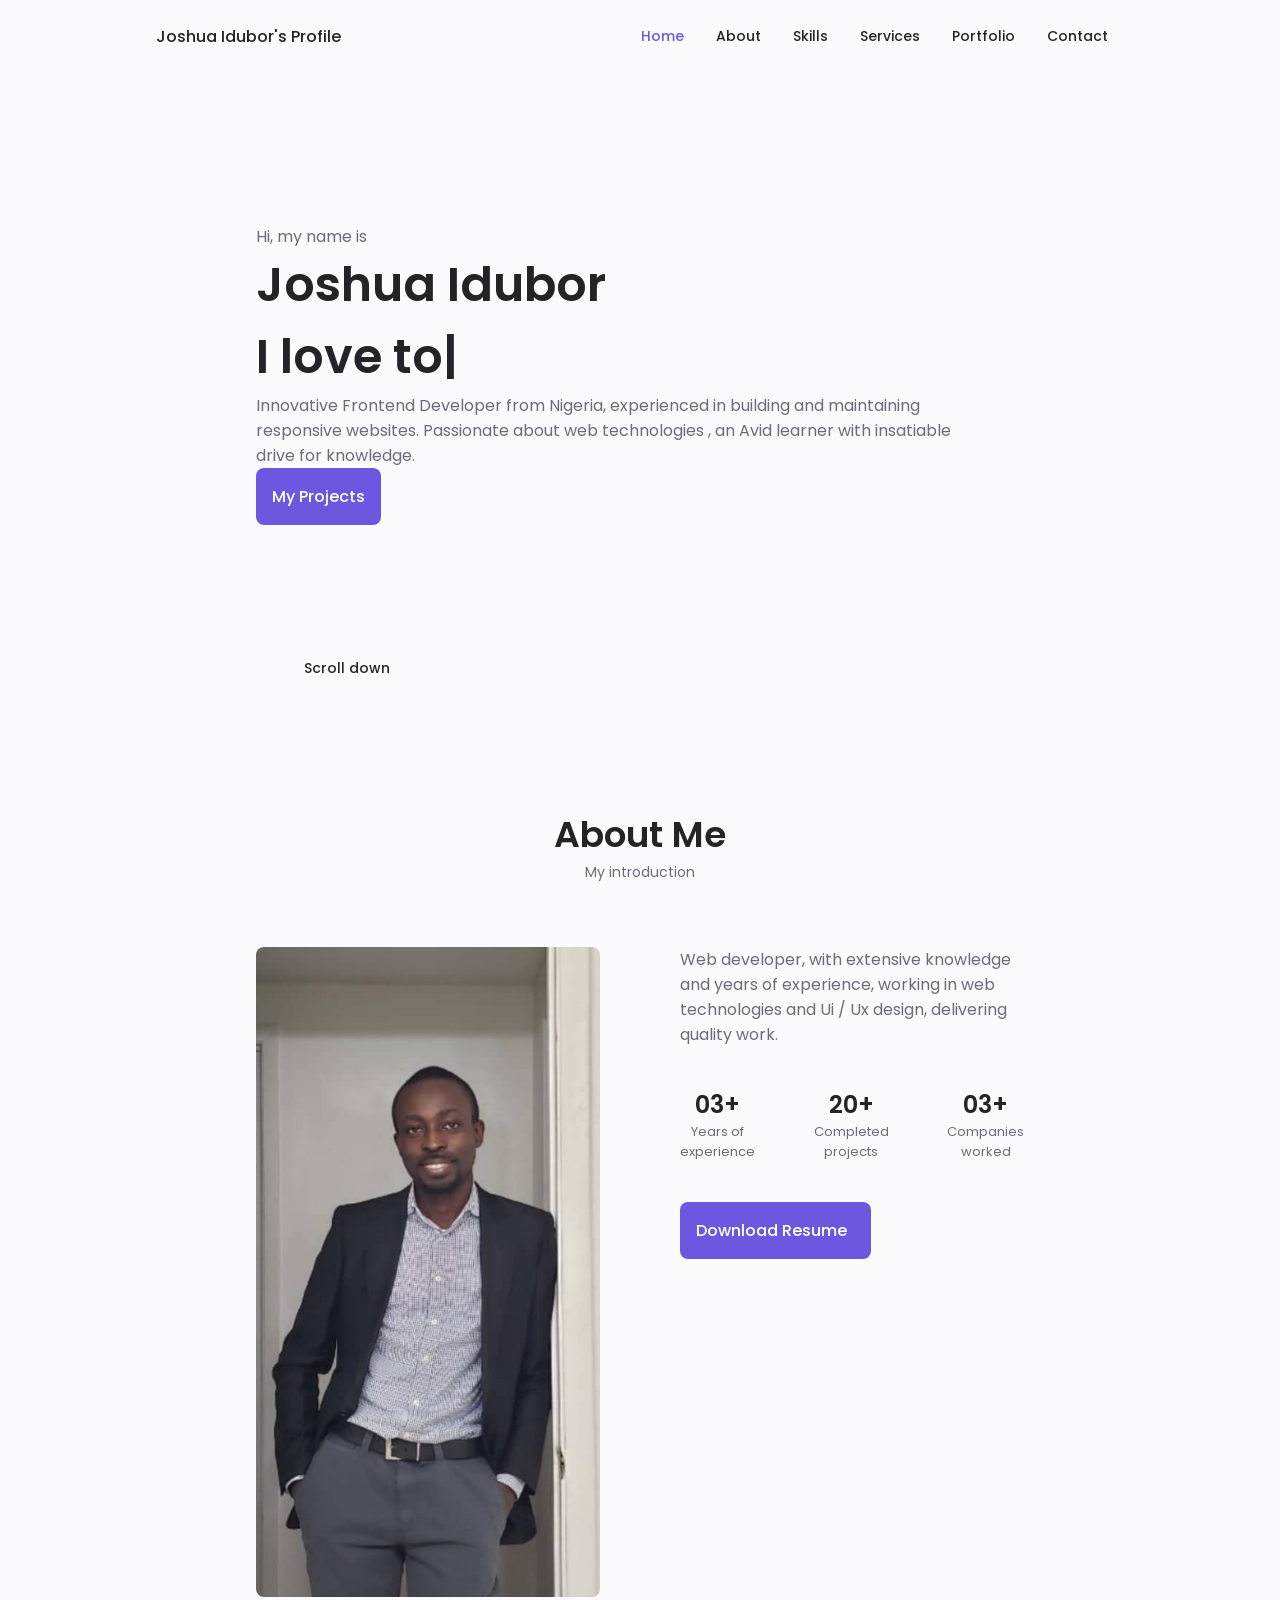
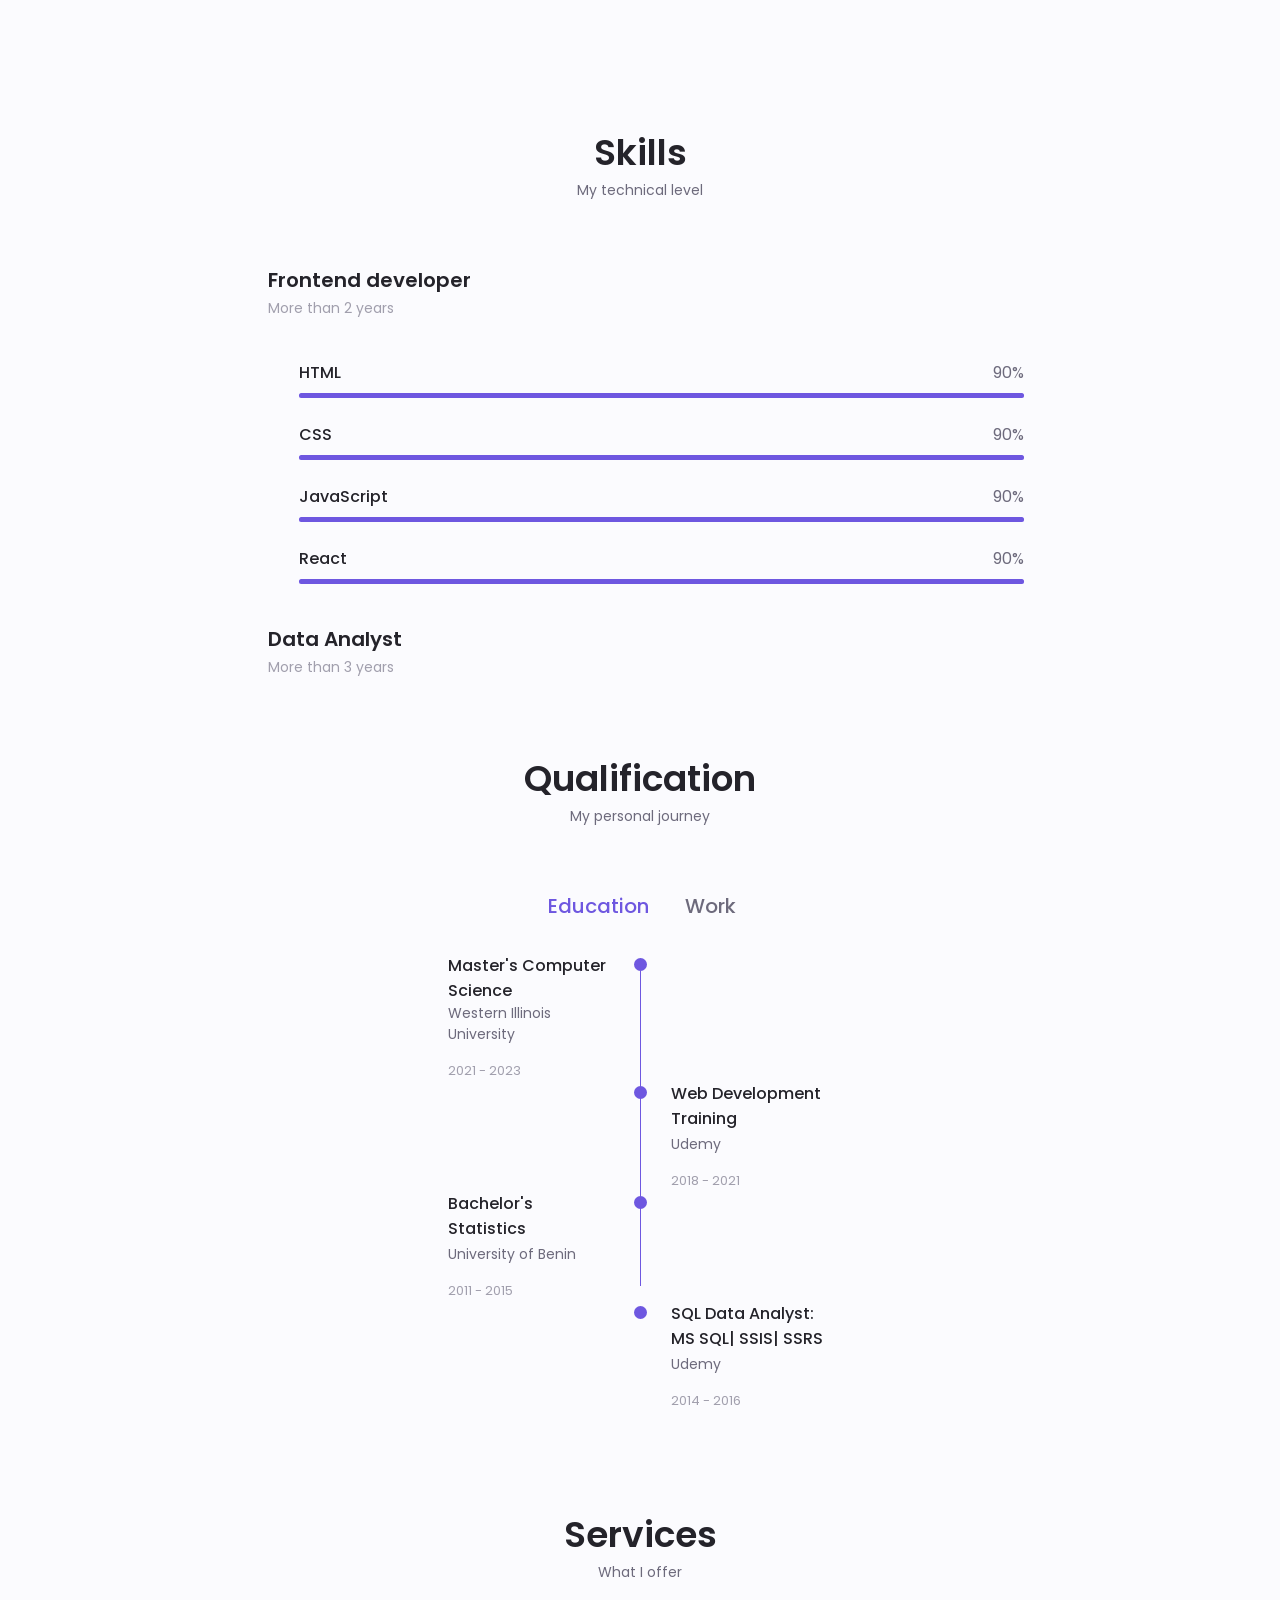
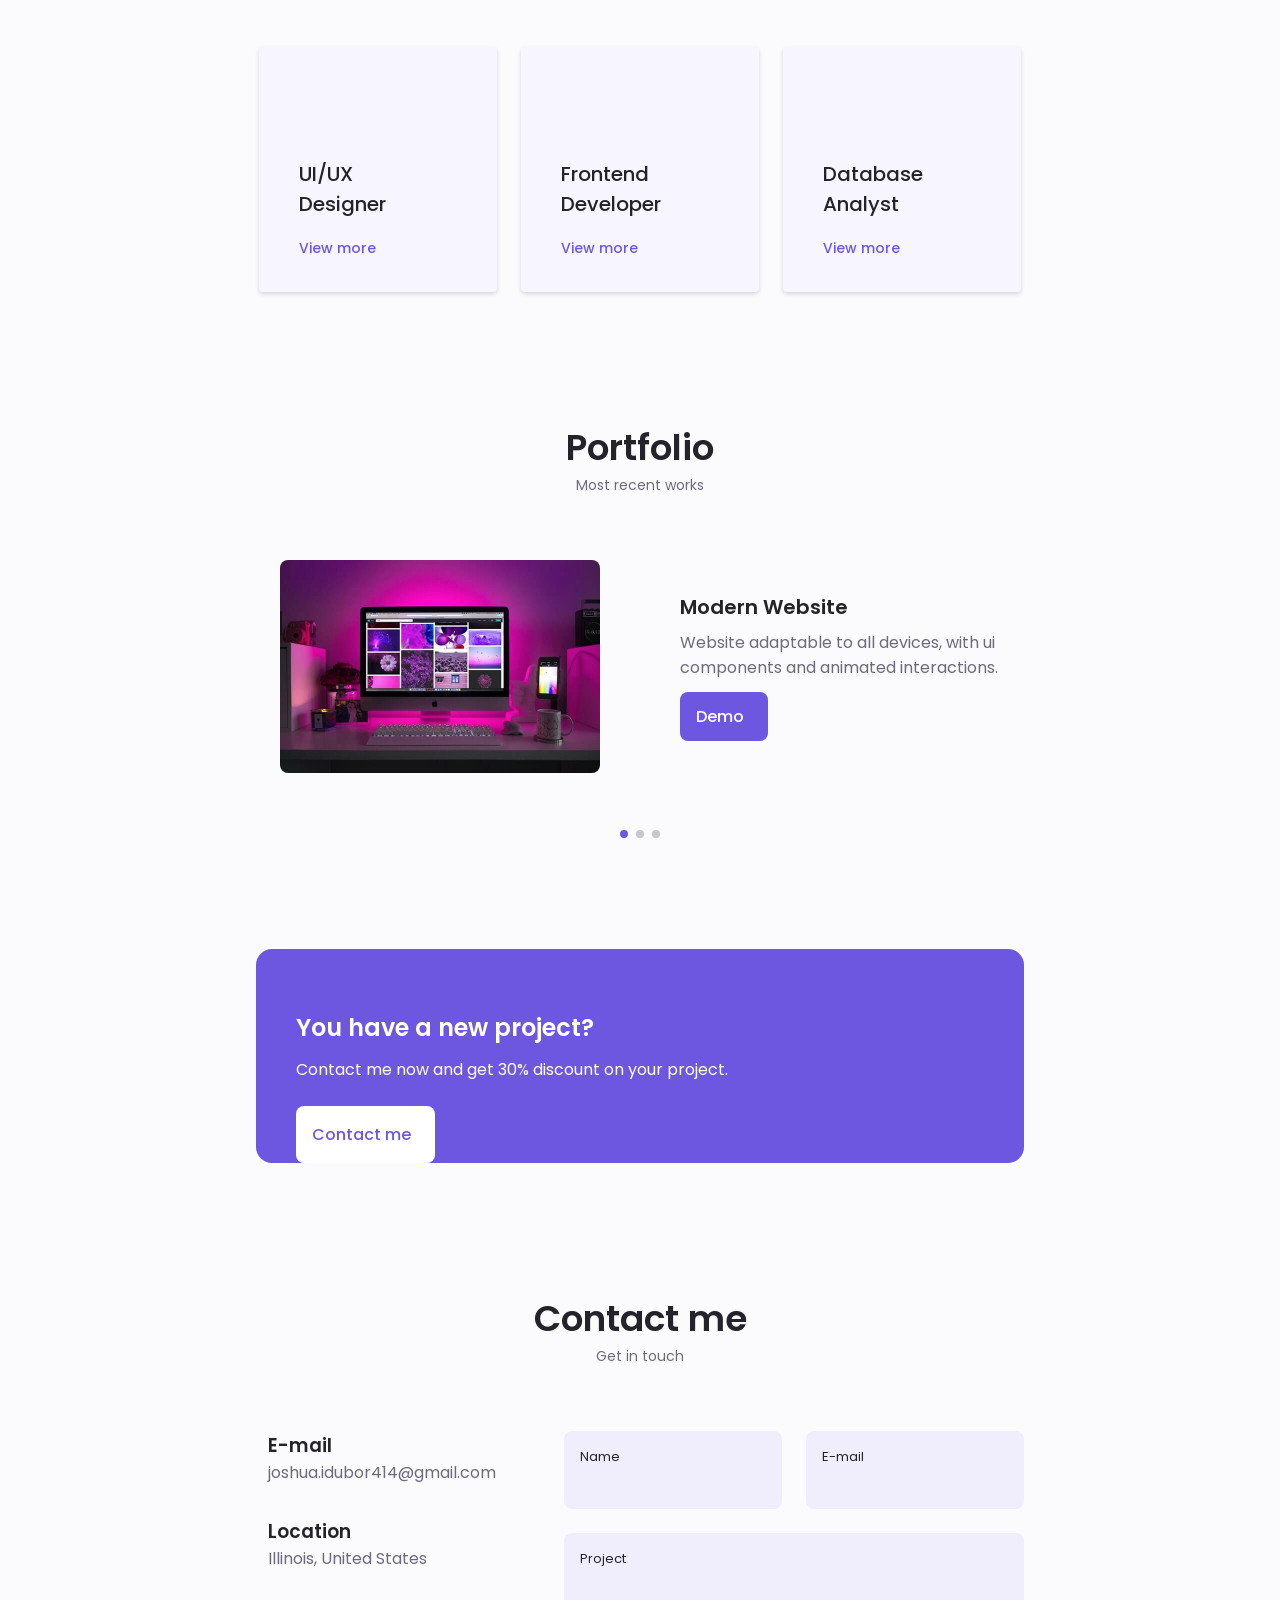
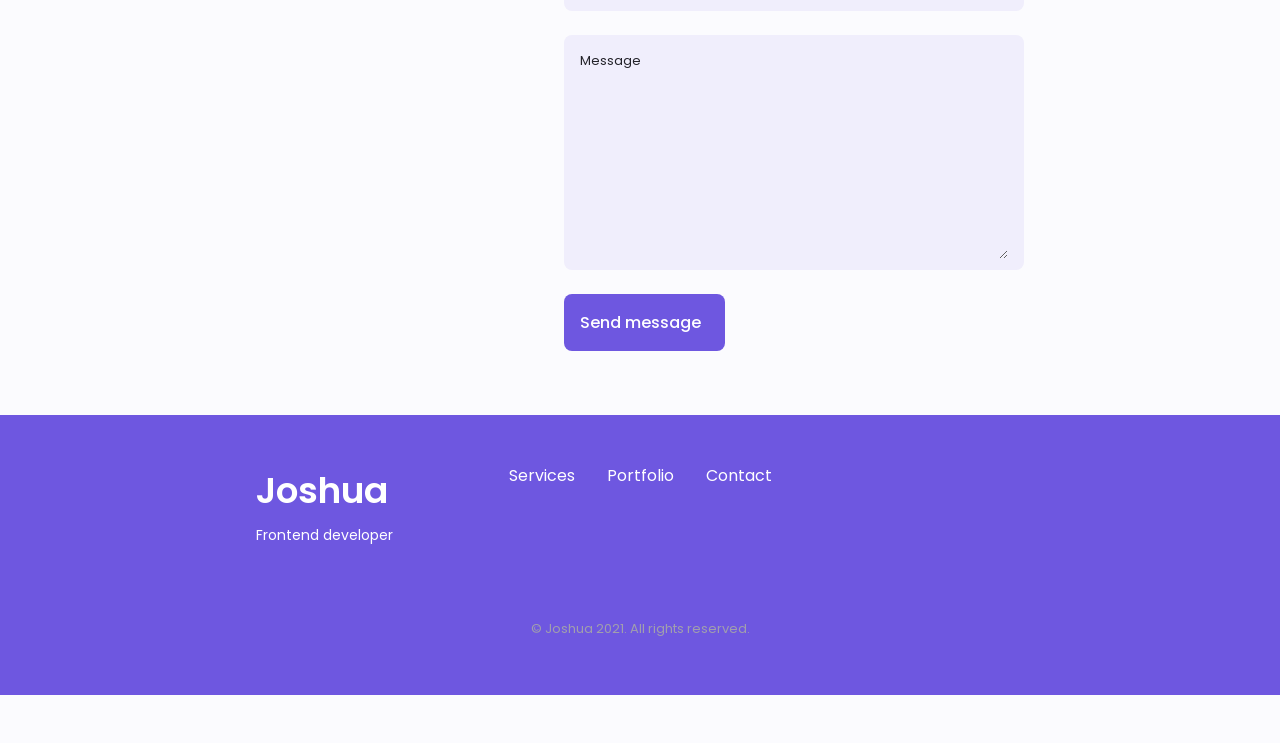
<file: index.html>
<!DOCTYPE html>
<html lang="en">

<head>
    <meta charset="UTF-8">
    <meta name="viewport" content="width=device-width, initial-scale=1.0">

    <!--==================== UNICONS ====================-->
    <link rel="stylesheet" href="https://unicons.iconscout.com/release/v4.0.0/css/line.css">

    <!--==================== SWIPER CSS ====================-->
    <link rel="stylesheet" href="assets/css/swiper-bundle.min.css">

    <!--==================== CSS ====================-->
    <link rel="stylesheet" href="assets/css/styles.css">

    <title>Responsive Portfolio Website</title>
</head>

<body>
    <!--==================== HEADER ====================-->
    <header class="header" id="header">
        <nav class="nav container">
            <a href="#" class="nav__logo">Joshua Idubor's Profile</a>

            <div class="nav__menu" id="nav-menu">
                <ul class="nav__list grid">
                    <li class="nav__item">
                        <a href="#home" class="nav__link active-link">
                            <i class="uil uil-estate nav__icon"></i>Home
                        </a>
                    </li>
                    <li class="nav__item">
                        <a href="#about" class="nav__link">
                            <i class="uil uil-user nav__icon"></i>About
                        </a>
                    </li>
                    <li class="nav__item">
                        <a href="#skills" class="nav__link">
                            <i class="uil uil-file-alt nav__icon"></i>Skills
                        </a>
                    </li>
                    <li class="nav__item">
                        <a href="#services" class="nav__link">
                            <i class="uil uil-briefcase nav__icon"></i>Services
                        </a>
                    </li>
                    <li class="nav__item">
                        <a href="#portfolio" class="nav__link">
                            <i class="uil uil-scenery nav__icon"></i>Portfolio
                        </a>
                    </li>
                    <li class="nav__item">
                        <a href="#contact" class="nav__link">
                            <i class="uil uil-message nav__icon"></i>Contact
                        </a>
                    </li>
                </ul>
                <i class="uil uil-times nav__close" id="nav-close"></i>

            </div>

            <div class="nav__btns">

                <!-- Theme change button -->

                <i class="uil uil-moon change-theme" id="theme-button"></i>

                <div class="nav__toggle" id="nav-toggle">
                    <i class="uil uil-apps"> </i>

                </div>
            </div>
        </nav>
    </header>

    <!--==================== MAIN ====================-->
    <main class="main">
        <!--==================== HOME ====================-->


        <section class="home section" id="home">
            <div class="home__container container grid">
                <div class="home__content grid">
                    <div class="home__social">
                        <a href="https://www.linkedin.com/in/joshua-idubor-577528155/" target="_blank" class="home__social-icon">
                            <i class="uil uil-linkedin-alt"></i>
                        </a>
                        <!--<a href="http://dribble.com" target="_blank" class="home__social-icon">
                            <i class="uil uil-dribbble"></i>
                        </a>-->
                        <a href="https://github.com/joshuaIdubor" target="_blank" class="home__social-icon">
                            <i class="uil uil-github-alt"></i>
                        </a>
                    </div>
			<!--
                    <div class="home__img">
                        <svg class="home__blob" viewBox="0 0 200 187" xmlns="http://www.w3.org/2000/svg"
                            xmlns:xlink="http://www.w3.org/1999/xlink">
                            <mask id="mask0" mask-type="alpha">
                                <path d="M190.312 36.4879C206.582 62.1187 201.309 102.826 182.328 134.186C163.346 165.547 
                                    130.807 187.559 100.226 186.353C69.6454 185.297 41.0228 161.023 21.7403 129.362C2.45775 
                                    97.8511 -7.48481 59.1033 6.67581 34.5279C20.9871 10.1032 59.7028 -0.149132 97.9666 
                                    0.00163737C136.23 0.303176 174.193 10.857 190.312 36.4879Z" />
                            </mask>
                            <g mask="url(#mask0)">
                                <path d="M190.312 36.4879C206.582 62.1187 201.309 102.826 182.328 134.186C163.346 
                                    165.547 130.807 187.559 100.226 186.353C69.6454 185.297 41.0228 161.023 21.7403 
                                    129.362C2.45775 97.8511 -7.48481 59.1033 6.67581 34.5279C20.9871 10.1032 59.7028 
                                    -0.149132 97.9666 0.00163737C136.23 0.303176 174.193 10.857 190.312 36.4879Z" />
                                <image class="home__blob-img" x="20" y="20" xlink:href="assets/img/perfil.png" />
                            </g>
                        </svg>
                    </div>
				-->
                    <!--<div class="home__data">
                        <h1 class="home__title">Hi, I'm Joshua</h1>
                        <h3 class="home__subtitle">Frontend developer</h3>
                        <p class="home__description">High level experience in web design and development knowledge, producing quality work.</p>
                        <a href="#portfolio" class="button button-flex">
                            Portfolio <i class="uil uil-message button__icon"></i>
                        </a>
                    </div>  -->
		<!---------------------------------- -->
	       <div class="home_data">
              <p>Hi, my name is</p>
              <h1 class="home_title">Joshua Idubor</h1>
              <div style="display: flex">
                <h1 id="text" class="home_title"></h1>
                <h1 class="home_title">|</h1>
              </div>
              <div id="fill"></div>
              
              <p id="home_description" class="home_description">
                Innovative Frontend Developer from Nigeria, experienced in building and maintaining<br> 
		 responsive websites. Passionate about web technologies , an Avid learner with insatiable<br> drive for 
                knowledge.
              </p>
              <a href="#portfolio" class="button button--flex">
                My Projects
                <i class="uil uil-message button_icon"></i>
              </a>
            </div><!----------------------------------------->
			
                </div>
                <div class="home__scroll">
                    <a href="#about" class="home__scroll-button button--flex">
                        <i class="uil uil-mouse-alt-2 home__scroll-mouse"></i>
                        <span class="home__scroll-name">Scroll down</span>
                        <i class="uil uil-arrow-down home__scroll-arrow"></i>
                    </a>
                </div>
            </div>
        </section>

        <!--==================== ABOUT ====================-->
        <section class="about section" id="about">
            <h2 class="section__title">About Me</h2>
            <span class="section__subtitle">My introduction</span>

            <div class="about__container container grid">
                <img src="assets/img/about.jpg" alt="" class="about__img">

                <div class="about__data">
                    <p class="about__description">Web developer, with extensive knowledge
                         and years of experience, working in web technologies and
                          Ui / Ux design, delivering quality work.
                    </p>

                    <div class="about__info">
                        <div>
                            <span class="about__info-title">03+</span>
                            <span class="about__info-name">Years of <br> experience</span>
                        </div>

                        <div>
                            <span class="about__info-title">20+</span>
                            <span class="about__info-name">Completed <br> projects</span>
                        </div>

                        <div>
                            <span class="about__info-title">03+</span>
                            <span class="about__info-name">Companies <br> worked</span>
                        </div>
                    </div>

                    <div class="about__buttons">
                        <a download="" href="assets/pdf/Joshua_Idubor_Resume.pdf" class="button button--flex">
                            Download Resume<i class="uil uil-download-alt button__icon"></i>
                        </a>
                    </div>
                </div>
            </div>

        </section>

        <!--==================== SKILLS ====================-->
        <section class="skills section" id="skills">
            <h2 class="section__title">Skills</h2>
            <span class="section__subtitle">My technical level</span>

            <div class="skills__container container grid">
                <div>
                    <!--==================== SKILLS 1 ====================-->
                    <div class="skills__content skills__open">
                        <div class="skills__header">
                            <i class="uil uil-brackets-curly skills__icon"></i>

                            <div>
                                <h1 class="skills__title">Frontend developer</h1>
                                <span class="skills__subtitle">More than 2 years</span>
                            </div>

                            <i class="uil uil-angle-down skills__arrow"></i>
                        </div>

                        <div class="skills__list grid">
                            <div class="skills__data">
                                <div class="skills__titles">
                                    <h3 class="skills__name">HTML</h3>
                                    <span class="skills__number">90%</span>

                                </div>
                                <div class="skills__bar">
                                    <div class="skills__percentage skills__html"></div>
                                </div>

                            </div>

                            <div class="skills__data">
                                <div class="skills__titles">
                                    <h3 class="skills__name">CSS</h3>
                                    <span class="skills__number">90%</span>

                                </div>
                                <div class="skills__bar">
                                    <div class="skills__percentage skills__css"></div>
                                </div>

                            </div>

                            <div class="skills__data">
                                <div class="skills__titles">
                                    <h3 class="skills__name">JavaScript</h3>
                                    <span class="skills__number">90%</span>

                                </div>
                                <div class="skills__bar">
                                    <div class="skills__percentage skills__js"></div>
                                </div>

                            </div>

                            <div class="skills__data">
                                <div class="skills__titles">
                                    <h3 class="skills__name">React</h3>
                                    <span class="skills__number">90%</span>

                                </div>
                                <div class="skills__bar">
                                    <div class="skills__percentage skills__react"></div>
                                </div>

                            </div>
                        </div>
                    </div>
                    <!--==================== SKILLS 2 ====================-->
                    <div class="skills__content skills__close">
                        <div class="skills__header">
                            <i class="uil uil-server-network skills__icon"></i>

                            <div>
                                <h1 class="skills__title">Data Analyst</h1>
                                <span class="skills__subtitle">More than 3 years</span>
                            </div>

                            <i class="uil uil-angle-down skills__arrow"></i>
                        </div>

                        <div class="skills__list grid">
                            <div class="skills__data">
                                <div class="skills__titles">
                                    <h3 class="skills__name">T-SQL</h3>
                                    <span class="skills__number">90%</span>

                                </div>
                                <div class="skills__bar">
                                    <div class="skills__percentage skills__T-SQL"></div>
                                </div>

                            </div>

                            <div class="skills__data">
                                <div class="skills__titles">
                                    <h3 class="skills__name">SQL Server Integration Services</h3>
                                    <span class="skills__number">90%</span>

                                </div>
                                <div class="skills__bar">
                                    <div class="skills__percentage skills__SSIS"></div>
                                </div>

                            </div>

				    <div class="skills__data">
                                <div class="skills__titles">
                                    <h3 class="skills__name">SQL Server Reporting Services</h3>
                                    <span class="skills__number">90%</span>

                                </div>
                                <div class="skills__bar">
                                    <div class="skills__percentage skills__SSRS"></div>
                                </div>

                            </div>


                                                 


                    </div>
                </div>
            </div>
            </div>


            </div>
            </div>

        </section>

        <!--==================== QUALIFICATION ====================-->
        <section class="qualification__section">
            <h2 class="section__title">Qualification</h2>
            <span class="section__subtitle">My personal journey</span>

            <div class="qualification__container container">
                <div class="qualification__tabs">
                    <div class="qualification__button button--flex qualification__active" data-target='#education'>
                        <i class="uil uil-graduation-cap qualification__icon"></i>
                        Education
                    </div>

                    <div class="qualification__button button--flex" data-target="#work">
                        <i class="uil uil-briefcase-alt qualification__icon"></i>
                        Work
                    </div>
                </div>

                <div class="qualification__sections">
            <!--==================== QUALIFICATION CONTENT 1 ====================-->
            <div class="qualification__content qualification__active" data-content id="education">
             <!--==================== QUALIFICATION 1 ====================--> 
             <div class="qualification__data">
                 <div>
                     <h3 class="qualification__title">Master's Computer Science</h3>
                     <span class="qualification__subtitle">Western Illinois University</span>
                     <div class="qualification__calendar">
                        <i class="uil uil-calendar-alt"></i>
                        2021 - 2023
                     </div>
                 </div>

                 <div>
                     <span class="qualification__rounder"></span>
                     <span class="qualification__line"></span>
                 </div>
             </div>
             
             <!--==================== QUALIFICATION 2 ====================--> 
             <div class="qualification__data">
                <div></div>
                <div>
                   <span class="qualification__rounder"></span>
                   <span class="qualification__line"></span>
                </div>

                <div>
                    <h3 class="qualification__title">Web Development Training</h3>
                    <span class="qualification__subtitle">Udemy</span>
                    <div class="qualification__calendar">
                       <i class="uil uil-calendar-alt"></i>
                       2018 - 2021
                    </div>
                </div>
            </div> 


            <!--==================== QUALIFICATION 3 ====================--> 
            <div class="qualification__data">
                <div>
                    <h3 class="qualification__title">Bachelor's Statistics</h3>
                    <span class="qualification__subtitle">University of Benin</span>
                    <div class="qualification__calendar">
                       <i class="uil uil-calendar-alt"></i>
                       2011 - 2015
                    </div>
                </div>

                <div>
                    <span class="qualification__rounder"></span>
                    <!---<span class="qualification__line"></span> -->
                </div> 

            </div>

		<!--==================== QUALIFICATION 4 ====================--> 

	    <div class="qualification__data">
                <div></div>
                <div>
                   <span class="qualification__rounder"></span>
                   <!----<span class="qualification__line"></span>  --->
                </div>

                <div>
                    <h3 class="qualification__title">SQL Data Analyst: MS SQL| SSIS| SSRS</h3>
                    <span class="qualification__subtitle">Udemy</span>
                    <div class="qualification__calendar">
                       <i class="uil uil-calendar-alt"></i>
                       2014 - 2016
                    </div>
                </div>
            </div> 
	
	</div>

		
            
            <!--==================== QUALIFICATION CONTENT 2 ====================-->
            <div class="qualification__content" data-content id="work">
                <!--==================== QUALIFICATION 1 ====================--> 
                <div class="qualification__data">
                    <div>
                        <h3 class="qualification__title">Cognier Inc</h3>
                        <span class="qualification__subtitle">Software/Web Developer</span>
                        <div class="qualification__calendar">
                           <i class="uil uil-calendar-alt"></i>
                           2023-Present
                        </div>
                    </div>
   
                    <div>
                        <span class="qualification__rounder"></span>
                        <span class="qualification__line"></span>
                    </div>
                </div>
                
                <!--==================== QUALIFICATION 2 ====================--> 
                <div class="qualification__data">
                   <div></div>
                   <div>
                      <span class="qualification__rounder"></span>
                      <span class="qualification__line"></span>
                   </div>
   
                   <div>
                       <h3 class="qualification__title">Western Illinois University</h3>
                       <span class="qualification__subtitle">Technical Service Assistant</span>
                       <div class="qualification__calendar">
                          <i class="uil uil-calendar-alt"></i>
                          2021 - 2023
                       </div>
                   </div>
               </div> 
   
               <!--==================== QUALIFICATION 3 ====================--> 
               <div class="qualification__data">
                   <div>
                       <h3 class="qualification__title">FerraTech Limited</h3>
                       <span class="qualification__subtitle">Database Administrator</span>
                       <div class="qualification__calendar">
                          <i class="uil uil-calendar-alt"></i>
                          2016 - 2020
                       </div>
                   </div>
   
                   <div>
                       <span class="qualification__rounder"></span>
                       <!-- <span class="qualification__line"></span> -->
                   </div>
               </div> 
          
               </div> 
             
               </div>
            </div>
        </section>
      
        <!--==================== SERVICES ====================-->
        <section class="services section" id="services">
            <h2 class="section__title">Services</h2>
            <span class="section__subtitle">What I offer</span>

            <div class="services__container container grid">
        <!--==================== SERVICES 1 ====================-->  
        <div class="services__content">
            <div>
                <i class="uil uil-web-grid services__icon"></i>
                <h3 class="services__title">UI/UX <br> Designer</h3>
            </div>
            <span class="button button--flex button--small button--link services__button">
                View more
                <i class="uil uil-arrow-right button__icon"></i>
            </span>

            <div class="services__modal">
                <div class="services__modal-content">
                    <h4 class="services__modal-title">UI/UX <br> Designer</h4>
                    <i class="uil uil-times services__modal-close"></i>

                    <ul class="services__modal-services grid">
                        <li class="services__modal-service">
                            <i class="uil uil-check-circle services__modal-icon"></i>
                            <p>Identify target user groups and carry out interviews or other types of inquiry to help understand user needs.</p>
                        </li>

                        <li class="services__modal-service">
                            <i class="uil uil-check-circle services__modal-icon"></i>
                            <p>Ensure the creation and implementation of customized experiences for the digital user.</p>
                        </li>

                        <li class="services__modal-service">
                            <i class="uil uil-check-circle services__modal-icon"></i>
                            <p>Produce high-quality solutions through flow diagrams, graphic designs, storyboards and site maps.</p>
                        </li>

                        <li class="services__modal-service">
                            <i class="uil uil-check-circle services__modal-icon"></i>
                            <p>Provide guidance on the implementation of UX research techniques and testing activities to assess user behavior</p>
                        </li>

			<li class="services__modal-service">
                            <i class="uil uil-check-circle services__modal-icon"></i>
                            <p>Maintain a competitive edge against competitor products and industry trends</p>
                        </li>

			<li class="services__modal-service">
                            <i class="uil uil-check-circle services__modal-icon"></i>
                            <p>Perform tests on user interface elements such as CTAs, layouts, target links, landing pages and banners</p>
                        </li>
                    </ul>
                </div>
            </div>
        </div>  
        
        <!--==================== SERVICES 2 ====================-->  
        <div class="services__content">
            <div>
                <i class="uil uil-arrow services__icon"></i>
                <h3 class="services__title">Frontend <br> Developer</h3>
            </div>
            <span class="button button--flex button--small button--link services__button">
                View more
                <i class="uil uil-arrow-right button__icon"></i>
            </span>

            <div class="services__modal">
                <div class="services__modal-content">
                    <h4 class="services__modal-title">Frontend <br> Developer</h4>
                    <i class="uil uil-times services__modal-close"></i>

                    <ul class="services__modal-services grid">
                        <li class="services__modal-service">
                            <i class="uil uil-check-circle services__modal-icon"></i>
                            <p>I develop the user interface.</p>
                        </li>

                        <li class="services__modal-service">
                            <i class="uil uil-check-circle services__modal-icon"></i>
                            <p>Webpage development.</p>
                        </li>

                        <li class="services__modal-service">
                            <i class="uil uil-check-circle services__modal-icon"></i>
                            <p>I create Ux element interactions.</p>
                        </li>

                        <li class="services__modal-service">
                            <i class="uil uil-check-circle services__modal-icon"></i>
                            <p>I position your company brand.</p>
                        </li>
                    </ul>
                </div>
            </div>
        </div> 

        <!--==================== SERVICES 3 ====================-->  
        <div class="services__content">
            <div>
                <i class="uil uil-pen services__icon"></i>
                <h3 class="services__title">Database <br> Analyst</h3>
            </div>
            <span class="button button--flex button--small button--link services__button">
                View more
                <i class="uil uil-arrow-right button__icon"></i>
            </span>

            <div class="services__modal">
                <div class="services__modal-content">
                    <h4 class="services__modal-title">Database <br> Analyst</h4>
                    <i class="uil uil-times services__modal-close"></i>

                    <ul class="services__modal-services grid">
                        <li class="services__modal-service">
                            <i class="uil uil-check-circle services__modal-icon"></i>
                            <p>Develop SSIS functionalities.</p>
                        </li>

			<li class="services__modal-service">
                            <i class="uil uil-check-circle services__modal-icon"></i>
                            <p>Create stored procedures, triggers and views to provide structured data to business.</p>
                        </li>

                        <li class="services__modal-service">
                            <i class="uil uil-check-circle services__modal-icon"></i>
                            <p>Create Report Analysis for your Company.</p>
                        </li>

                        <li class="services__modal-service">
                            <i class="uil uil-check-circle services__modal-icon"></i>
                            <p>Provide Recommendations from Analysis</p>
                        </li>

                        <li class="services__modal-service">
                            <i class="uil uil-check-circle services__modal-icon"></i>
                            <p>Maintaining Data Integrity used for Analysis.</p>
                        </li>
                    </ul>
                </div>
            </div>
        </div> 
            </div>
        </section>
        <!--==================== PORTFOLIO ====================-->
        <section class="portfolio section" id="portfolio">

            <h2 class="section__title">Portfolio</h2>
            <span class="section__subtitle">Most recent works</span>

            <div class="portfolio__container container swiper-container">
                <div class="swiper-wrapper">
        <!--==================== PORTFOLIO 1 ====================-->
        
            <div class="portfolio__content grid swiper-slide">
                <img src="assets/img/portfolio1.jpg" alt="" class="portfolio__img">

                <div class="portfolio_">
                    <h3 class="portfolio__title">Modern Website</h3>
                    <p class="portfolio__description">Website adaptable to all devices, 
                        with ui components and animated interactions.</p>
                    <a href="#" class="button button--flex button--small portfolio__button">
                        Demo
                        <i class="uil uil-arrow-right button__icon"></i>
                    </a>
                </div>
            </div>

            <!--==================== PORTFOLIO 2 ====================-->
        
            <div class="portfolio__content grid swiper-slide">
                <img src="assets/img/portfolio2.jpg" alt="" class="portfolio__img">

                <div class="portfolio_">
                    <h3 class="portfolio__title">Brand design</h3>
                    <p class="portfolio__description">Website adaptable to all devices, with 
                        ui components and animated interactions.</p>
                    <a href="#" class="button button--flex button--small portfolio__button">
                        Demo
                        <i class="uil uil-arrow-right button__icon"></i>
                    </a>
                </div>
            </div>

            <!--==================== PORTFOLIO 3 ====================-->
        
            <div class="portfolio__content grid swiper-slide">
                <img src="assets/img/portfolio3.jpg" alt="" class="portfolio__img">

                <div class="portfolio_">
                    <h3 class="portfolio__title">Online store</h3>
                    <p class="portfolio__description">Website adaptable to all devices, with 
                        ui components and animated interactions.</p>
                    <a href="#" class="button button--flex button--small portfolio__button">
                        Demo
                        <i class="uil uil-arrow-right button__icon"></i>
                    </a>
                </div>
            </div>
                </div>

            <!-- add arrows-->
            <div class="swiper-button-next">
                <i class="uil uil-angle-right-b swiper-portfolio-icon"></i>
            </div>

            <div class="swiper-button-prev">
                <i class="uil uil-angle-left-b swiper-portfolio-icon"></i>
            </div>

            <!-- Add Pagination -->
            <div class="swiper-pagination"></div>
            
        
        </div>

        </section>

        <!--==================== PROJECT IN MIND ====================-->
        <section class="project section">
            <div class="project__bg">
                <div class="project__container container grid">
                    <div class="project__data">
                        <h2 class="project__title">You have a new project?</h2>
                        <p class="project__description">
				Contact me now and get 30% discount on your project.
			 </p>
                        <a href="#contact" class="button button--flex button--white">
				Contact me
                        	<i class="uil uil-message project__icon button__icon"></i>
		     	  </a>
		     </div>
		 <!--<img src="assets/img/project.png" alt="" class="project__img" /> --> 
                </div>
            </div>

        </section>


   <!--     #==================== TESTIMONIAL ====================#
        


	 <section class="testimonial section">

            <h2 class="section__title">Testimonials</h2>
            <span class="section__subtitle">My client saying</span>

            <div class="testimonial__container swiper-container">
                <div class="swiper-wrapper">
                #==================== TESTIMONIAL 1 ====================#
                <div class="testimonial__content swiper-slide">
                    <div class="testimonial__data">
                        <div class="testimonial__header">
                            <img src="assets/img/testimonial1.jpg" alt="" class="testimonial__img">
                            
                            <div>
                                <h3 class="testimonial__name">Sara Smith</h3>
                                <span class="testimonial__client">Client</span>
                            </div>
                        </div>
                        <div>
                            <i class="uil uil-star testimonial__icon-star"></i>
                            <i class="uil uil-star testimonial__icon-star"></i>
                            <i class="uil uil-star testimonial__icon-star"></i>
                            <i class="uil uil-star testimonial__icon-star"></i>
                            <i class="uil uil-star testimonial__icon-star"></i>
                        </div>
                    </div>

                    <p class="testimonial__description">I get a good impression, I carry out my project with all the 
                        possible quality and attention and support 24 hours a day.
                    </p>
                </div>
                #==================== TESTIMONIAL 2 ====================#
                <div class="testimonial__content swiper-slide">
                    <div class="testimonial__data">
                        <div class="testimonial__header">
                            <img src="assets/img/testimonial2.jpg" alt="" class="testimonial__img">
                            
                            <div>
                                <h3 class="testimonial__name">John Doe</h3>
                                <span class="testimonial__client">Client</span>
                            </div>
                        </div>
                        <div>
                            <i class="uil uil-star testimonial__icon-star"></i>
                            <i class="uil uil-star testimonial__icon-star"></i>
                            <i class="uil uil-star testimonial__icon-star"></i>
                            <i class="uil uil-star testimonial__icon-star"></i>
                            <i class="uil uil-star testimonial__icon-star"></i>
                        </div>
                    </div>

                    <p class="testimonial__description">I get a good impression, I carry out my project with all the 
                        possible quality and attention and support 24 hours a day.
                    </p>
                </div>
                #==================== TESTIMONIAL 3 ====================#
                <div class="testimonial__content swiper-slide">
                    <div class="testimonial__data">
                        <div class="testimonial__header">
                            <img src="assets/img/testimonial3.jpg" alt="" class="testimonial__img">
                            
                            <div>
                                <h3 class="testimonial__name">Lulu da Pomerânia</h3>
                                <span class="testimonial__client">Client</span>
                            </div>
                        </div>
                        <div>
                            <i class="uil uil-star testimonial__icon-star"></i>
                            <i class="uil uil-star testimonial__icon-star"></i>
                            <i class="uil uil-star testimonial__icon-star"></i>
                            <i class="uil uil-star testimonial__icon-star"></i>
                            <i class="uil uil-star testimonial__icon-star"></i>
                        </div>
                    </div>

                    <p class="testimonial__description">I get a good impression, I carry out my project with all the 
                        possible quality and attention and support 24 hours a day.</p>
                </div>      
                </div>

                #--Add pagination--#
                <div class="swiper-pagination swiper-pagination-testimonial"></div>
            </div>
            </section>

	
	--->

        <!--==================== CONTACT ME ====================-->
        <section class="contact section" id="contact">
            <h2 class="section__title">Contact me</h2>
            <span class="section__subtitle">Get in touch</span>

            <div class="contact__container container grid">
                <div>
                    <!--   ##<div class="contact__information">
                        <i class="uil uil-phone-alt contact__icon"></i>

                        <div>
                            <h3 class="contact__title">Call me</h3>
                            <span class="contatc__subtitle">(31) 99212-9446</span>
                        </div>
                    </div>#### -->

                    <div class="contact__information">
                        <i class="uil uil-envelope contact__icon"></i>

                        <div>
                            <h3 class="contact__title">E-mail</h3>
                            <span class="contatc__subtitle">joshua.idubor414@gmail.com</span>
                        </div>
                    </div>

                    <div class="contact__information">
                        <i class="uil uil-map-marker contact__icon"></i>

                        <div>
                            <h3 class="contact__title">Location</h3>
                            <span class="contatc__subtitle">Illinois, United States</span>
                        </div>
                    </div>
                </div>

                <form action="" class="contact__form grid">
                    <div class="contact__inputs grid">
                        <div class="contact__content">
                            <label for="" class="contact__label">Name</label>
                            <input type="text" class="contact__input">
                        </div>

                        <div class="contact__content">
                            <label for="" class="contact__label">E-mail</label>
                            <input type="email" class="contact__input">
                        </div>
                    </div>

                    <div class="contact__content">
                        <label for="" class="contact__label">Project</label>
                        <input type="text" class="contact__input">
                    </div>

                    <div class="contact__content">
                        <label for="" class="contact__label">Message</label>
                        <textarea name="" id="" cols="0" rows="7" class="contact__input"></textarea>
                    </div>

                    <div>
                        <a href="#" class="button button--flex">
                            Send message
                            <i class="uil uil-message button__icon"></i>
                        </a>
                    </div>
                </form>
            </div>

        </section>
    </main>


    <!--==================== FOOTER ====================-->
    <footer class="footer">

        <div class="footer__bg">
            <div class="footer__container container grid">
                <div>
                    <h1 class="footer__title">Joshua</h1>
                    <span class="footer__subtitle">Frontend developer</span>
                </div>

                <ul class="footer__links">
                    <li>
                        <a href="#services" class="footer__link">Services</a>
                    </li>
                    <li>
                        <a href="#portfolio" class="footer__link">Portfolio</a>
                    </li>
                    <li>
                        <a href="#contact" class="footer__link">Contact</a>
                    </li>
                </ul>

                <div class="footer__socials">
                   <!-- <a href="http://facebook.com" target="_blank" class="footer__social">
                        <i class="uil uil-facebook"></i>
                    </a>
                    <a href="http://instagram.com" target="_blank" class="footer__social">
                        <i class="uil uil-instagram"></i>
                    </a>
                    <a href="http://twitter.com/" target="_blank" class="footer__social">
                        <i class="uil uil-twitter-alt"></i>
                    </a>-->

		   	<a href="https://www.linkedin.com/in/joshua-idubor-577528155/" target="_blank" class="footer__social">
                            <i class="uil uil-linkedin-alt"></i>
                        </a>
                        <!--<a href="http://dribble.com" target="_blank" class="home__social-icon">
                            <i class="uil uil-dribbble"></i>
                        </a>-->
                        <a href="https://github.com/joshuaIdubor" target="_blank" class="footer__social">
                            <i class="uil uil-github-alt"></i>
                        </a>
                </div>
            </div>

            <p class="footer__copy">&#169; Joshua 2021. All rights reserved.</p>
        </div>

    </footer>

    <!--==================== SCROLL TOP ====================-->
    <a href="#" class="scrollup" id="scroll-up">
        <i class="uil uil-arrow-up scrollup__icon"></i>
    </a>
    

    <!--==================== SWIPER JS ====================-->
    <script src="assets/js/swiper-bundle.min.js"></script>

    <!--==================== MAIN JS ====================-->
    <script src="assets/js/main.js"></script>
</body>

</html>
</file>
<file: assets/css/styles.css>
/*==================== GOOGLE FONTS ====================*/
@import url('https://fonts.googleapis.com/css2?family=Poppins:wght@400;500;600&display=swap');

/*==================== VARIABLES CSS ====================*/
:root {
    --header-height: 3rem;

    /*========== Colors ==========*/
    /* Change favorite color */
    --hue-color: 250; /*Purple 250 - Green 142 - Blue 230 - Pink 340*/

    /* HSL color mode */
    --first-color: hsl(var(--hue-color), 69%, 61%);
    --first-color-second: hsl(var(--hue-color), 69%, 61%) ;
    --first-color-alt: hsl(var(--hue-color), 57%, 53%);
    --first-color-lighter: hsl(var(--hue-color), 92%, 85%);
    --title-color: hsl(var(--hue-color), 9%, 15%);
    --text-color: hsl(var(--hue-color), 8%, 45%);
    --text-color-light: hsl(var(--hue-color), 8%, 65%);
    --input-color: hsl(var(--hue-color), 70%, 96%);
    --body-color: hsl(var(--hue-color), 60%, 99%);
    --container-color: hsl(var(--hue-color), 100%, 98%);
    --scroll-bar-color: hsl(var(--hue-color), 12%, 90%);
    --scroll-thumb-color: hsl(var(--hue-color), 12%, 80%);

    /*========== Font and typography ==========*/
    --body-font: 'Poppins', sans-serif;

    /* .5rem = 8px, 1rem = 16px, 1.5rem = 24px ... */
    --big-font-size: 2rem;
    --h1-font-size: 1.5rem;
    --h2-font-size: 1.25rem;
    --h3-font-size: 1.125rem;
    --normal-font-size: .938rem;
    --small-font-size: .813rem;
    --smaller-font-size: .75rem;

    /*========== Font weight ==========*/
    --font-medium: 500;
    --font-semi-bold: 600;

    /*========== Margenes Bottom ==========*/
    /* .25rem = 4px, .5rem = 8px, .75rem = 12px ... */
    --mb-0-25: .25rem;
    --mb-0-5: .5rem;
    --mb-0-75: .75rem;
    --mb-1: 1rem;
    --mb-1-5: 1.5rem;
    --mb-2: 2rem;
    --mb-2-5: 2.5rem;
    --mb-3: 3rem;

    /*========== z index ==========*/
    --z-tooltip: 10;
    --z-fixed: 100;
    --z-modal: 1000;
}

/* Font size for large devices */
@media screen and (min-width: 968px) {
    :root {
        --big-font-size: 3rem;
        --h1-font-size: 2.25rem;
        --h2-font-size: 1.5rem;
        --h3-font-size: 1.25rem;
        --normal-font-size: 1rem;
        --small-font-size: .875rem;
        --smaller-font-size: .813rem;
    }
}

/*========== Variables Dark theme ==========*/
body.dark-theme {
    /* HSL color mode */
--first-color-second: hsl(var(--hue-color), 30%, 8%);
--title-color: hsl(var(--hue-color), 8%, 95%);
--text-color: hsl(var(--hue-color), 8%, 45%);
--text-color-light: hsl(var(--hue-color), 8%, 75%);
--input-color: hsl(var(--hue-color), 29%, 16%);
--body-color: hsl(var(--hue-color), 28%, 12%);
--container-color: hsl(var(--hue-color), 29%, 16%);
--scroll-bar-color: hsl(var(--hue-color), 12%, 48%);
--scroll-thumb-color: hsl(var(--hue-color), 12%, 36%);
}


/*========== Button Dark/Light ==========*/
.nav__btns {
    display: flex;
    align-items: center;

}

.change-theme {
    font-size: 1.25rem;
    color: var(--title-color);
    margin-right: var(--mb-1);
    cursor: pointer;
}

.change-theme:hover {
    color: var(--first-color);
}



/*==================== BASE ====================*/
* {
    box-sizing: border-box;
    padding: 0;
    margin: 0;
}

html {
    scroll-behavior: smooth;
}

body {
    margin: 0 0 var(--header-height) 0;
    font-family: var(--body-font);
    font-size: var(--normal-font-size);
    background-color: var(--body-color);
    color: var(--text-color);
}

h1, h2, h3, h4 {
    color: var(--title-color);
    font-weight: var(--font-semi-bold);
}

ul {
    list-style: none;
}

a {
    text-decoration: none;
}

img {
    max-width: 100%;
    height: auto;
}

/*==================== REUSABLE CSS CLASSES ====================*/
.section {
    padding: 2rem 0 4rem;

}

.section__title {
    font-size: var(--h1-font-size);
}

.section__subtitle {
    display: block;
    font-size: var(--small-font-size);
    margin-bottom: var(--mb-3);
}

.section__title, .section__subtitle {
    text-align: center;
}

/*==================== LAYOUT ====================*/
.container {
    max-width: 768px;
    margin-left: var(--mb-1-5);
    margin-right: var(--mb-1-5);
}

.grid {
    display: grid;
    gap: 1.5rem;
}

.header {
    width: 100%;
    position: fixed;
    bottom: 0;
    left: 0;
    z-index: var(--z-fixed);
    background-color: var(--body-color);

}

/*==================== NAV ====================*/

.nav {
    max-width: 968px;
    height: var(--header-height);
    display: flex;
    justify-content: space-between;
    align-items: center; 

}

.nav__logo, .nav__toggle {
    color: var(--title-color);
    font-weight: var(--font-medium);
}

.nav__logo:hover {
    color: var(--first-color)
}

.nav__toggle {
    font-size: 1.1rem;
    cursor: pointer;

}

.nav__toggle:hover {
    color: var(--first-color);
}

@media screen and (max-width: 767px) {
    .nav__menu {
        position: fixed;
        bottom: -100%;
        left: 0;
        width: 100%;
        background-color: var(--body-color);
        padding: 2rem, 1.5rem, 4rem;
        box-shadow: 0 -1px 4px rgba(0,0,0,.15);
        border-radius: 1.5rem 1.5rem 0 0;
        transition: .3s;
    }
}

.nav__list {
    grid-template-columns: repeat(3, 1fr);
    gap: 2rem;
}

.nav__link {
    display: flex;
    flex-direction: column;
    align-items: center;
    font-size: var(--small-font-size);
    color: var(--title-color);
    font-weight: var(--font-medium);

}

.nav__link:hover {
    color: var(--first-color);
}

.nav__icon {
    font-size: 1.2rem;
}

.nav__close {
    position: absolute;
    right: 1.3rem;
    bottom: .5rem;
    font-size: 1.5rem;
    cursor: pointer;
    color: var(--first-color)
}

.nav__close:hover {
    color: var(--first-color-alt)
}
/* show menu */
.show-menu{
    bottom: 0
}

/* Active link */
.active-link {
    color: var(--first-color);
}

/* Change background header */
.scroll-header {
    box-shadow: 0 -1px 4px rgba(0,0,0, .15);
    
}

/*==================== HOME ====================*/
.home__container {
    gap: 1rem;
}

.home__content{
    grid-template-columns: .5fr 3fr;
    padding-top: 3.5rem;
    align-items: center;
}



.home__social {
    display: grid;
    grid-template-columns: max-content;
    row-gap: 1rem;
}

.home__social-icon {
    font-size: 1.25rem;
    color: var(--first-color);
}

.home__social-icon:hover {
    color: var(--first-color-alt)
}

.home__blob {
    width: 200px;
    fill: var(--first-color);
}

.home__blob-img {
    width: 170px;
}

.home__data {
    grid-column: 1/3;
}


.home__title {
    font-size: var(--big-font-size);
}

.home__subtitle {
    font-size: var(--h3-font-size);
    color: var(--text-color);
    font-weight: var(--font-medium);
    margin-bottom: var(--mb-0-75);
}

.home__description {
    margin-bottom: var(--mb-2);
}

.home__scroll {
    /* display: none; */
}

.home__scroll-button {
    color: var(--first-color);
    transition: 3s;

}

.home__scroll-button:hover {
    transform: translateY(0.25rem);
}

.home__scroll-mouse {
    font-size: 2rem;

}

.home__scroll-name {
    font-size: var(--small-font-size);
    color: var(--title-color);
    font-weight: var(--font-medium);
    margin-right: var(--mb-0-25);

}

.home__scroll-arrow {
    font-size: 1.25rem;

}
/*==================== BUTTONS ====================*/

.button {
    display: inline-block;
    background-color: var(--first-color);
    color: #FFFF;
    padding: 1rem;
    border-radius: .5rem;
    font-weight: var(--font-medium);

}

.button:hover {
    background-color: var(--first-color-alt);
}

.button__icon {
    font-size: 1.2rem;
    margin-left: var(--mb-0-5);
    transition: .3s;
}

.button--white {
    background-color: #FFF;
    color: var(--first-color)
}

.button--white:hover {
    background-color: #FFF;
}

.button--flex {
    display: inline-flex;
    align-items: center;
    transition: .3s;

}

.button--small {
    padding: .75rem 1rem;
}

.button--link {
    padding: 0;
    background-color: transparent;
    color: var(--first-color);
}

.button--link:hover {
    background-color: transparent;
    color: var(--first-color-alt);
}


/*==================== ABOUT ====================*/
.about__img {
    width: 200px;
    border-radius: .5rem;
    justify-self: center;
    align-self: center;

}

.about__description {
    text-align: center;
    margin-bottom: var(--mb-2-5);

}

.about__info {
    display: flex;
    justify-content: space-evenly;
    margin-bottom: var(--mb-2-5);
}

.about__info-title {
    font-size: var(--h2-font-size);
    font-weight: var(--font-semi-bold);
    color: var(--title-color);
}

.about__info-name {
    font-size: var(--smaller-font-size);

}

.about__info-title, .about__info-name {
    display: block;
    text-align: center;

}

.about__buttons {
    display: flex;
    justify-content: center;
}

/*==================== SKILLS ====================*/
.skills__container {
    row-gap: 0;
}

.skills__header {
    display: flex;
    align-items: center;
    margin-bottom: var(--mb-2-5);
    cursor: pointer;
}

.skills__icon, .skills__arrow {
    font-size: 2rem;
    color: var(--first-color);

}

.skills__icon {
    margin-right: var(--mb-0-75);

}

.skills__title {
    font-size: var(--h3-font-size);
}

.skills__subtitle {
    font-size: var(--small-font-size);
    color: var(--text-color-light);

}

.skills__arrow {
    margin-left: auto;
    transition: .4s;

}

.skills__list {
    row-gap: 1.5rem;
    padding-left: 2.7rem;
}

.skills__titles {
    display: flex;
    justify-content: space-between;
    margin-bottom: var(--mb-0-5)
}

.skills__name {
    font-size: var(--normal-font-size);
    font-weight: var(--font-medium);
}

.skills__bar, .skills__percentage {
    height: 5px;
    border-radius: .25rem;

}

.skills__bar {
    background-color: var(--first-color-lighter);

}

.skills__percentage {
    display: block;
    background-color: var(--first-color);
}

.skills__html {
    width: 100%;
}

.skills__close .skills__list {
    
    height: 0;
    overflow: hidden;

}

.skills__open .skills__list {
    height: max-content;
    margin-bottom: var(--mb-2-5);

}

.skills__open .skills__arrow {
    transform: rotate(-180deg);
}
/*==================== QUALIFICATION ====================*/
.qualification__tabs {
    display: flex;
    justify-content: space-evenly;
    margin-bottom: var(--mb-2)
}

.qualification__button {
    font-size: var(--h3-font-size);
    font-weight: var(--font-medium);
    cursor: pointer
}

.qualification__button:hover {
    color: var(--first-color);
}

.qualification__icon {
    font-size: 1.8rem;
    margin-right: var(--mb-0-25);
}

.qualification__data {
    display: grid;
    grid-template-columns: 1fr max-content 1fr;
    column-gap: 1.5rem;
}

.qualification__title {
    font-size: var(--normal-font-size);
    font-weight: var(--font-medium);
}

.qualification__subtitle {
    display: inline-block;
    font-size: var(--small-font-size);
    margin-bottom: var(--mb-1);
}

.qualification__calendar {
    font-size: var(--smaller-font-size);
    color: var(--text-color-light);
    /* margin-bottom: var(--mb-1) */

}

.qualification__rounder {
    display: inline-block;
    width: 13px;
    height: 13px;
    background-color: var(--first-color);
    border-radius: 50%;
}

.qualification__line {
    display: block;
    width: 1px;
    height: 170%;
    background-color: var(--first-color);
    transform: translate(6px, -7px)
}

.qualification__content[data-content] {
    display: none;

}

.qualification__active[data-content] {
    display: block;
}

.qualification__button.qualification__active {
    color: var(--first-color)
}



/*==================== SERVICES ====================*/
.services__container {
    gap: 1.5rem;
    grid-template-columns: repeat(2, 1fr);
}

.services__content {
    position: relative;
    background-color: var(--container-color);
    padding: 3.5rem .5rem 1.25rem 1.5rem;
    border-radius: .25rem;
    box-shadow: 0 2px 4px rgba(0,0,0,.15);
    transition: .3s;
}

.services__content:hover {
    box-shadow: 0 4px 8px rgba(0,0,0, .30)
}

.services__icon {
    display: block;
    font-size: 1.5rem;
    color: var(--first-color);
    margin-bottom: var(--mb-1);
}

.services__title {
    font-size: var(--h3-font-size);
    margin-bottom: var(--mb-1);
    font-weight: var(--font-medium);
}

.services__button {
    cursor: pointer;
    font-size: var(--small-font-size);
}

.services__button:hover .button__icon {
    transform: translateX(.25rem);
}

.services__modal {
    position: fixed;
    top: 0;
    left: 0;
    right: 0;
    bottom: 0;
    background-color: rgba(0, 0, 0, .5);
    display: flex;
    align-items: center;
    justify-content: center;
    padding: 0 1rem;
    z-index: var(--z-modal);
    opacity: 0; 
    visibility: hidden;
    transition: .3s
}

.services__modal-content {
    position: relative;
    background-color: var(--container-color);
    padding: 1.5rem;
    border-radius: .5rem;
}

.services__modal-services {
    row-gap: 1rem;
}

.services__modal-service {
    display: flex;
}

.services__modal-title {
    font-size: var(--h3-font-size);
    font-weight: var(--font-medium);
    margin-bottom: var(--mb-1-5);
}

.services__modal-close {
    position: absolute;
    top: 1rem;
    right: 1rem;
    font-size: 1.5rem;
    color: var(--first-color);
    cursor: pointer;
}

.services__modal-icon {
    color: var(--first-color);
    margin-right: var(--mb-0-25);

}

/* Active Modal */
.active-modal {
    opacity: 1;
    visibility: visible;
}

/*==================== PORTFOLIO ====================*/
.portfolio__container {
    overflow: initial;
}

.portfolio__content {
    padding: 0 1.5rem;
}

.portfolio__img {
    width: 265px;
    border-radius: .5rem;
    justify-self: center;
}

.portfolio__title {
    font-size: var(--h3-font-size);
    margin-bottom: var(--mb-0-5);
}

.portfolio__description {
    margin-bottom: var(--mb-0-75);
}

.portfolio__button:hover .button__icon {
    transform: translateX(.25rem);
}

.swiper-button-prev::after, .swiper-button-next::after {
    content: '';
}

.swiper-portfolio-icon {
    font-size: 2rem;
    color: var(--first-color);
}

.swiper-button-prev {
    left: -.5rem;
}

.swiper-button-next {
    right: -.5rem;
}

.swiper-container-horizontal > .swiper-pagination-bullets {
    bottom: -2.5rem;
}

.swiper-pagination-bullet-active {
    background-color: var(--first-color);

}

.swiper-button-prev, 
.swiper-button-next,
.swiper-pagination-bullet {
    outline: none;
}
/*==================== PROJECT IN MIND ====================*/
.project {
    text-align: center;
}

.project__bg {
    background-color: var(--first-color-second);
    padding-top: 3rem;
}
/*------------------------------------*/
.home_data {
  grid-column: 1/2;
  /* border: 1px solid red; */
  margin-bottom: 45px;
}
.home_title {
  font-size: var(--big-font-size);
}
/*------------------------------------*/


.home_container {
  gap: 1rem;
}
.home_content {
  /* grid-template-columns: 0.5fr 3fr; */
  padding-top: 3.5rem;
  align-items: center;
  display: flex;
}
.home_social {
  display: grid;
  grid-template-columns: max-content;
  row-gap: 1rem;
}

/*------------------------------------*/
.project__title {
    font-size: var(--h2-font-size);
    margin-bottom: var(--mb-0-75);
}

.project__description {
    margin-bottom: var(--mb-1-5);

}

.project__title, .project__description {
    color: #FFF;
}

.project__img {
    width: 232px;
    /*justify-self: center;*/
}

/*==================== TESTIMONIAL ====================*/
.testimonial__data, .testimonial__header {
    display: flex;
}

.testimonial__data {
    justify-content: space-between;
    margin-bottom: var(--mb-1);
}

.testimonial__img {
    width: 60px;
    height: 60px;
    border-radius: 50%;
    margin-right: var(--mb-0-75);
}

.testimonial__name {
    font-size: var(--h3-font-size);
    font-weight: var(--font-medium);
}

.testimonial__client {
    font-size: var(--small-font-size);
    color: var(--text-color-light);
}

.testimonial__description {
    margin-bottom: var(--mb-2-5);
}

.testimonial__icon-star {
    color: var(--first-color)
}

.swiper-container .swiper-pagination-testimonial {
    bottom: 0
}

/*==================== CONTACT ME ====================*/
.contact__container {
    row-gap: 3rem;
}

.contact__information {
    display: flex;
    margin-bottom: var(--mb-2)
}

.contact__icon {
    font-size: 1.5rem;
    color: var(--first-color);
    margin-right: var(--mb-0-75);
}

.content__title {
    font-size: var(--h3-font-size);
    font-weight: var(--font-medium);
}

.contact__subtitle {
    font-size: var(--small-font-size);
    color: var(--text-color-light);
}

.contact__content {
    background-color: var(--input-color);
    border-radius: .5rem;
    padding: .75rem 1rem .25rem;
}

.contact__label {
    font-size: var(--smaller-font-size);
    color: var(--title-color);
}

.contact__input {
    width: 100%;
    background-color: var(--input-color);
    color: var(--text-color);
    font-family: var(--body-font);
    font-size: var(--normal-font-size);
    border: none;
    outline: none;
    padding: .25rem .5rem .5rem 0;
}

/*==================== FOOTER ====================*/
.footer {
    padding-top: 2rem;
}

.footer__container {
    row-gap: 3.5rem;
}

.footer__bg {
    background-color: var(--first-color-second);
    padding: 2rem 0 3rem;
}

.footer__title {
    font-size: var(--h1-font-size);
    margin-bottom: var(--mb-0-25);

}

.footer__subtitle {
    font-size: var(--small-font-size);
}

.footer__links {
    display: flex;
    flex-direction: column;
    row-gap: 1.5rem;
}

.footer__link:hover {
    color: var(--first-color-lighter);
}

.footer__social {
    font-size: 1.25rem;
    margin-right: var(--mb-1-5);
}

.footer__social:hover {
    color: var(--first-color-lighter);
}

.footer__copy {
    font-size: var(--smaller-font-size);
    text-align: center;
    color: var(--text-color-light);
    margin-top: var(--mb-3)
}

.footer__title,
.footer__subtitle,
.footer__link,
.footer__social {
    color: #FFF;
}

/*========== SCROLL UP ==========*/
.scrollup {
    position: fixed;
    right: 1rem;
    bottom: -20%;
    background-color: var(--first-color);
    opacity: .8;
    padding: 0 .3rem;
    border-radius: .4rem;
    z-index: var(--z-tooltip);
    transition: .4s;
}

.scrollup:hover {
    background-color: var(--first-color-alt);
}

.scrollup__icon {
    font-size: 1.5rem;
    color: #FFF;
}

/* Show scroll */
.show-scroll {
    bottom: 5rem;
}

/*========== SCROLL BAR ==========*/
::-webkit-scrollbar {
    width: .60rem;
    background-color: var(--scroll-bar-color);
    border-radius: .5rem;
}

::-webkit-scrollbar-thumb {
    background-color: var(--scroll-thumb-color);
    border-radius: .5rem;
}

::-webkit-scrollbar-thumb:hover {
    background-color: var(--text-color-light);
}

/*==================== MEDIA QUERIES ====================*/
/* For small devices */
@media screen and (max-width: 350px) {
    .container {
        margin-left: var(--mb-1);
        margin-right: var(--mb-1);
    }
    .nav__menu {
        padding: 2rem .25rem 4rem;
    }

    .nav__list {
        column-gap: 0;
    }
    .home__content {
        grid-template-columns: .25fr 3fr;
    }

    .home__blob {
        width: 180px;
    }

    .skills__title {
        font-size: var(--normal-font-size);
    }
    .qualification__data {
        gap: .5rem;
    }

    .services__container {
        grid-template-columns: max-content;
        justify-content: center;
    }

    .services__content {
        padding-right: 3.5rem;
    }
    .services__modal {
        padding: 0 .5rem;
    }

    .project__img {
        width: 200px;
    }

    .testimonial__header,
    .testimonial__data {
        flex-direction: column;
        align-items: center;
    }

    .testimonial__img {
        margin-right: 0;
        margin-bottom: var(--mb-0-25);
    }

    .testimonial__data,
    .testimonial__description {
        text-align: center;
    }
}

/* For medium devices */
@media screen and (min-width: 568px) {
    .home__content {
        grid-template-columns: max-content 1fr 1fr;
    }
    .home__data {
        grid-column: initial;
    }
    .home__img {
        order: 1;
        justify-self: center;
    }

    .about__container,
    .skills_container,
    .portfolio__content,
    .project__container,
    .contact__container,
    .footer__container {
        grid-template-columns: repeat(2, 1fr);
    }

    .qualification__sections {
        display: grid;
        grid-template-columns: .6fr;
        justify-content: center;
    }

    @media screen and (min-width: 768px) {
        .container {
            margin-left: auto;
            margin-right: auto;
        }

        .body {
            margin: 0;
        }
        .section {
            padding: 6rem 0 2rem;
        }
        .section__subtitle {
            margin-bottom: 4rem;
        }
        .header {
            top: 0;
            bottom: initial;
        }

        .header,
        .main,
        .footer__container {
            padding: 0 1rem;
        }

        .nav {
            height: calc(var(--header-height) + 1.5rem);
            column-gap: 1rem;
        }
        .nav__icon,
        .nav__close,
        .nav__toggle {
            display: none;
        }

        .nav__list {
            display: flex;
            column-gap: 2rem;
        }

        .nav__menu {
            margin-left: auto;
        }
        .change-theme {
            margin: 0;
        }

        .home__container {
            row-gap: 5rem;
        }

        .home__content {
            padding-top: 5.5rem;
            column-gap: 2rem;
        }
        .home__blob {
            width: 270px;
        }
        .home__scroll {
            display: block;
        }
        .home__scroll-button {
            margin-left: 3rem;
        }
        .about__container {
            column-gap: 5rem; 
        }
        .about__img {
            width: 350px;
        }
        .about__description {
            text-align: initial;
        }
        .about__info {
            justify-content: space-between;
        }
        .about__buttons {
            justify-content: initial;
        }
        .qualification__tabs {
            justify-content: center;

        }
        .qualification__button {
            margin: 0 var(--mb-1)
        }

        .qualification__sections {
            grid-template-columns: .5fr
        }
        .services__container {
            grid-template-columns: repeat(3, 218px);
            justify-content: center;
        }
        .services__icon {
            font-size: 2rem;
        }
        .services__content {
            padding: 6rem 0 2rem 2.5rem;
        }

        .services__modal-content {
            width: 450px;
        }
        .portfolio__img {
            width: 320px;
        }
        .portfolio__content {
            align-items: center;
        }
        .project {
            text-align: initial;
        }
        .project__bg {
            background: none;
        }
        .project__container {
            background-color: var(--first-color-second);
            border-radius: 1rem;
            padding: 3rem 2.5rem 0;
            grid-template-columns: 1fr max-content;
            column-gap: 3rem;
        }
        .project__data {
            padding-top: .8rem;
        }
        .footer__container {
            grid-template-columns: repeat(3, 1fr);
        }
        .footer__bg {
            padding: 3rem 0 3.5rem; 
        }

        .footer__links {
            flex-direction: row;
            column-gap: 2rem;
        }
        .footer__socials {
            justify-self: flex-end;
        }
        .footer__copy {
            margin-top: 4.5rem;
        }

    }
}

/* For large devices */
@media screen and (min-width: 1024px) {
    .header,
    .main,
    .footer__container {
        padding: 0;
    }
    .home__blob {
        width: 320px;
    }
    .home__social {
        transform: translateX(-6rem);
    }
    .services__container {
        grid-template-columns: repeat(3, 238px);
    }
    .portfolio__content {
        column-gap: 5rem;
    }
    .swiper-portfolio-icon {
        font-size: 3.5rem;
    }
    .swiper-button-prev {
        left: 3.5rem;
    }
    .swiper-button-next {
        right: 3.5rem;
    }
    .swiper-container-horizontal > .swiper-pagination-bullets {
        bottom: -4.5rem
    }

    .contact__form {
        width: 460px; 
    }
    .contact__inputs {
        grid-template-columns: repeat(2, 1fr);
    }
}
</file>
